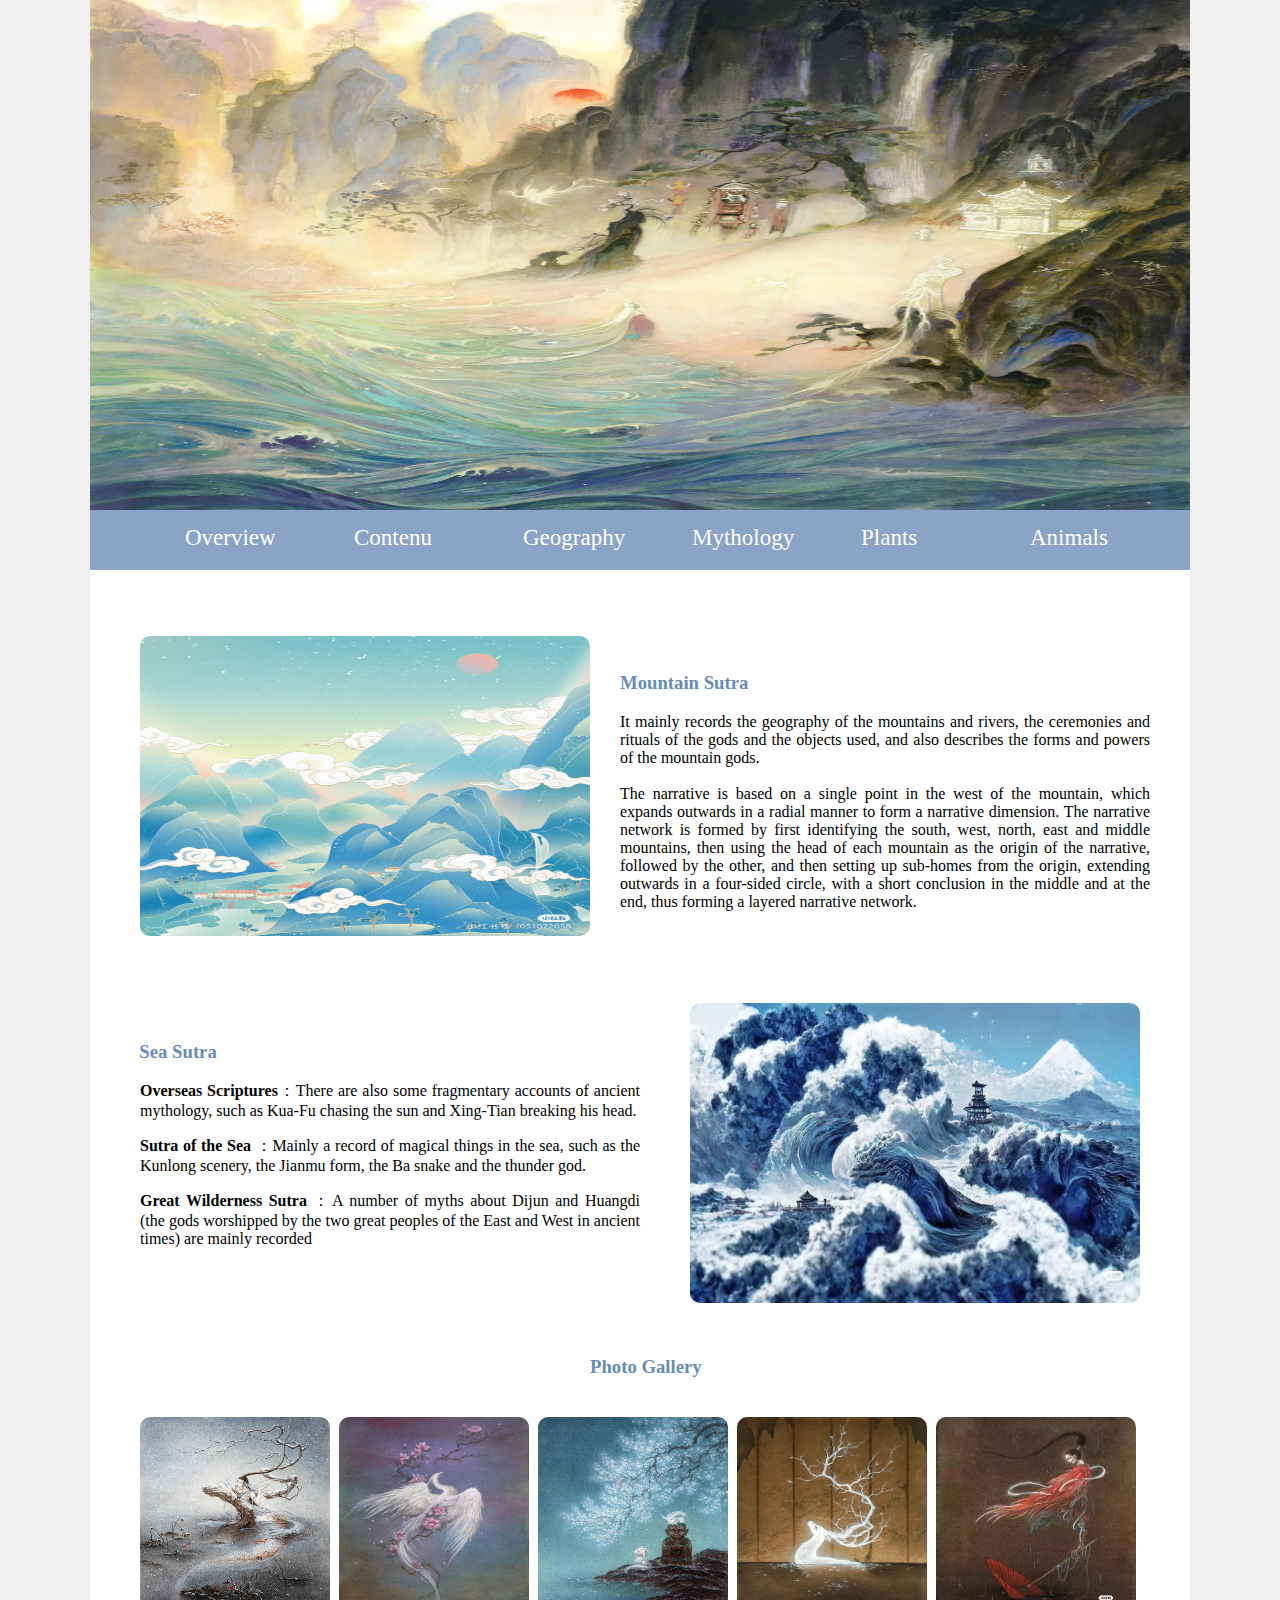
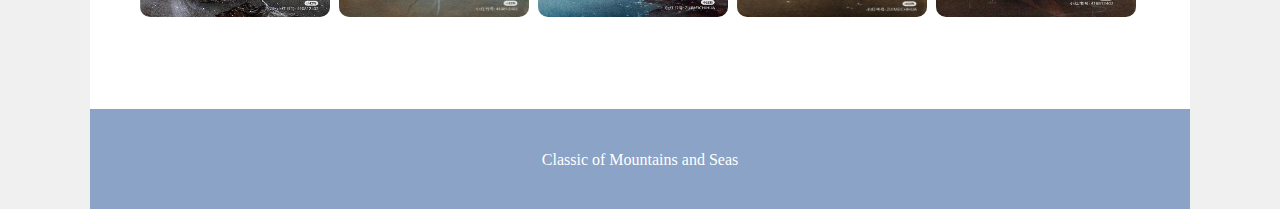
<file: P1.html>
<!DOCTYPE html>
<html>
	<head>
		<meta charset="utf-8" />
		<title>Contenu</title>
		<link rel="stylesheet" href="css/P1.css"/>
	</head>
	<body>
		<div id="bx">
			<img src="img/img3.jpg" width="1100px" height="550px" class="dr"/>
			<nav>
				<ul>
					<li><a href="index.html">Overview</a></li>
					<li><a href="P1.html">Contenu</a></li>
					<li><a href="P2.html">Geography</a></li>
					<li><a href="P3.html">Mythology</a></li>
					<li><a href="P4.html">Plants</a></li>
					<li><a href="P5.html">Animals</a></li>
				</ul>
			</nav>

			<div class="container">
			
				<br /><br /><div class="images">
		    		<img src="img/img2.jpg" class="img1" width="450px"/>
		    		<img src="img/img4.jpg" class="img1" width="450px"/>
		    		<img src="img/img8.jpg" class="img1" width="450px"/>
		    		<img src="img/img6.jpg" class="img1" width="450px"/>
		    	</div>
            </div>

			<br /><br /><br /><br /><h3>Mountain Sutra</h3>
			<p class="content-zi1">It mainly records the geography of the mountains and rivers, the ceremonies and rituals of the gods and the objects used, and also describes the forms and powers of the mountain gods.
			<br /><br />The narrative is based on a single point in the west of the mountain, which expands outwards in a radial manner to form a narrative dimension. The narrative network is formed by first identifying the south, west, north, east and middle mountains, then using the head of each mountain as the origin of the narrative, followed by the other, and then setting up sub-homes from the origin, extending outwards in a four-sided circle, with a short conclusion in the middle and at the end, thus forming a layered narrative network.
			</p>
			
			<br /><br /><img src="img/img7.jpg" width="450px" height="300px" class="img2"/>
			

			<br /><br /><br /><br /><h3 class="jz">&nbsp;&nbsp;Sea Sutra</h3>
			<p class="content-zi2"><b>Overseas Scriptures</b>：There are also some fragmentary accounts of ancient mythology, such as Kua-Fu chasing the sun and Xing-Tian breaking his head.</p>
			<p class="content-zi2"><b>Sutra of the Sea </b>：Mainly a record of magical things in the sea, such as the Kunlong scenery, the Jianmu form, the Ba snake and the thunder god.</p>
		    <p class="content-zi2"><b>Great Wilderness Sutra </b>：A number of myths about Dijun and Huangdi (the gods worshipped by the two great peoples of the East and West in ancient times) are mainly recorded</p>


		<br /><br /><br /><br /><h3 class="pg">Photo Gallery</h3>
		<img src="img/img24.jpg" width="190px" height="200px" class="img3"/>
		<img src="img/img26.jpg" width="190px" height="200px" class="img4"/>
		<img src="img/img21.jpg" width="190px" height="200px" class="img5"/>
		<img src="img/img15.jpg" width="190px" height="200px" class="img6"/>
		<img src="img/img29.jpg" width="200px" height="200px" class="img7"/>
		<br /><br />
		<div class="footer">
			
			<br /><br /><br /><br /><p class="footer-zi">Classic of Mountains and Seas</p>
			
		</div>
		</div>
	</body>
</html>
</file>
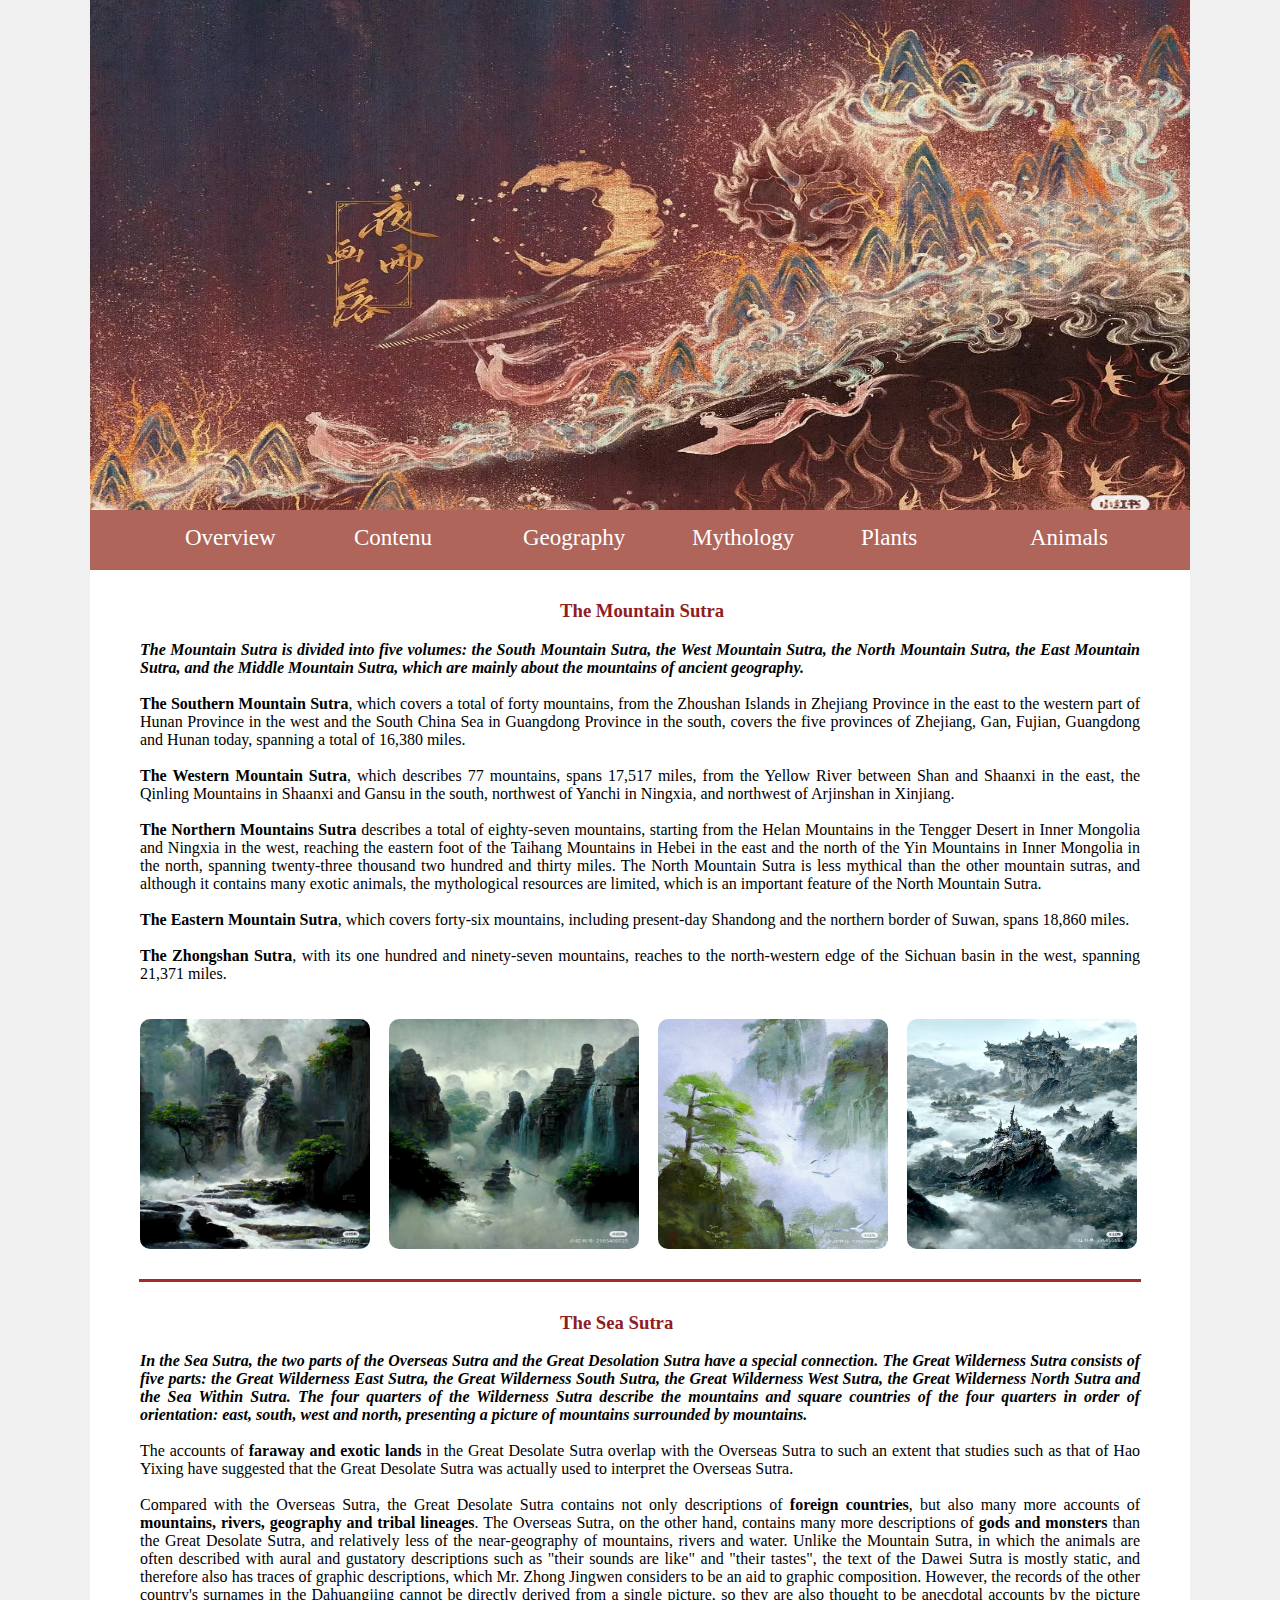
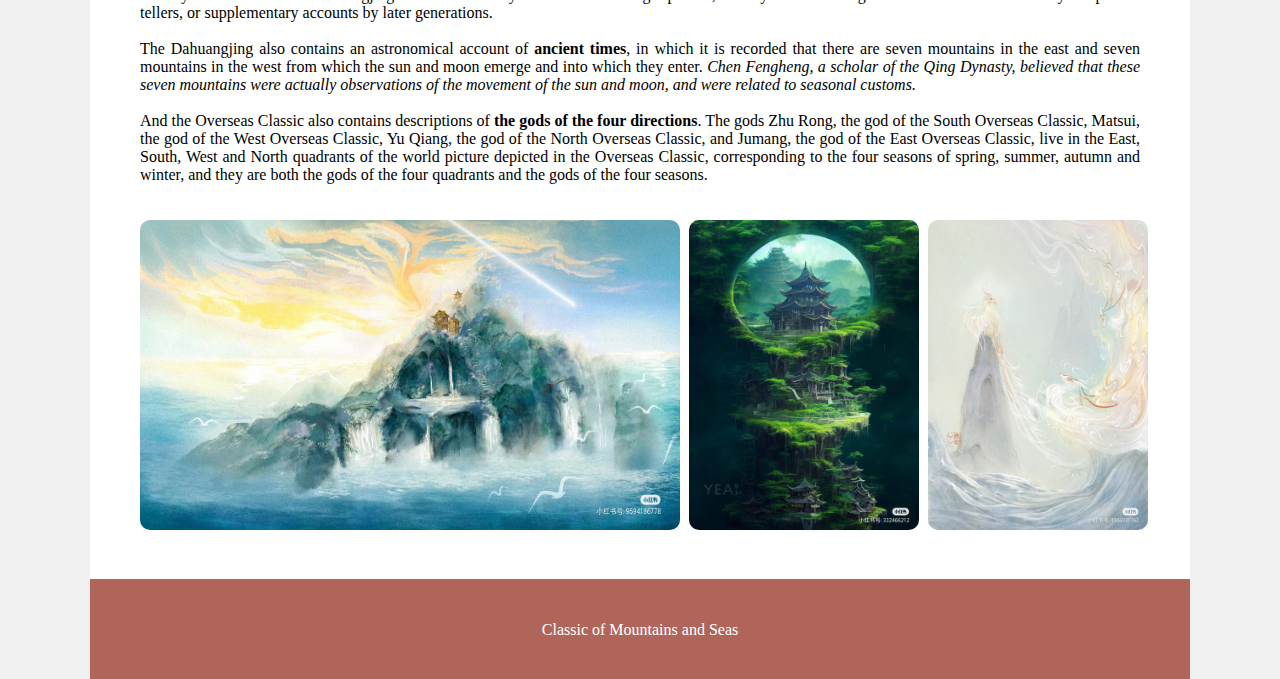
<file: P2.html>
<!DOCTYPE html>
<html>
	<head>
		<meta charset="utf-8" />
		<title>Geography</title>
		<link rel="stylesheet" href="css/P2.css"/>
	</head>
	<body>
		<div id="bx">
			<img src="img/img10.jpg" width="1100px" height="550px" class="dr"/>
			<nav>
				<ul>
					<li><a href="index.html">Overview</a></li>
					<li><a href="P1.html">Contenu</a></li>
					<li><a href="P2.html">Geography</a></li>
					<li><a href="P3.html">Mythology</a></li>
					<li><a href="P4.html">Plants</a></li>
					<li><a href="P5.html">Animals</a></li>
				</ul>
			</nav>
			
			<h3>The Mountain Sutra</h3>
			
			<p class="content-zi3">
			<b><i>The Mountain Sutra is divided into five volumes: the South Mountain Sutra, the West Mountain Sutra, the North Mountain Sutra, the East Mountain Sutra, and the Middle Mountain Sutra, which are mainly about the mountains of ancient geography.</i></b>
			<br /><br />
			<b>The Southern Mountain Sutra</b>, which covers a total of forty mountains, from the Zhoushan Islands in Zhejiang Province in the east to the western part of Hunan Province in the west and the South China Sea in Guangdong Province in the south, covers the five provinces of Zhejiang, Gan, Fujian, Guangdong and Hunan today, spanning a total of 16,380 miles.
			<br /><br />
			<b>The Western Mountain Sutra</b>, which describes 77 mountains, spans 17,517 miles, from the Yellow River between Shan and Shaanxi in the east, the Qinling Mountains in Shaanxi and Gansu in the south, northwest of Yanchi in Ningxia, and northwest of Arjinshan in Xinjiang.
			<br /><br />
			<b>The Northern Mountains Sutra</b> describes a total of eighty-seven mountains, starting from the Helan Mountains in the Tengger Desert in Inner Mongolia and Ningxia in the west, reaching the eastern foot of the Taihang Mountains in Hebei in the east and the north of the Yin Mountains in Inner Mongolia in the north, spanning twenty-three thousand two hundred and thirty miles. The North Mountain Sutra is less mythical than the other mountain sutras, and although it contains many exotic animals, the mythological resources are limited, which is an important feature of the North Mountain Sutra.
			<br /><br />
			<b>The Eastern Mountain Sutra</b>, which covers forty-six mountains, including present-day Shandong and the northern border of Suwan, spans 18,860 miles.
			<br /><br />
			<b>The Zhongshan Sutra</b>, with its one hundred and ninety-seven mountains, reaches to the north-western edge of the Sichuan basin in the west, spanning 21,371 miles.
    		</p>


		    <img src="img/img60.jpg" width="230px" height="230px" class="img60"/>
			<img src="img/img61.jpg" width="250px" height="230px" class="img61"/>
			<img src="img/img62.jpg" width="230px" height="230px" class="img62"/>
			<img src="img/img63.jpg" width="230px" height="230px" class="img63"/>
		 	<br /><br />

		 	<hr color="brown" width="1000px" size="3px"/>			
           
            <h3>The Sea Sutra</h3>
			

			<p class="content-zi4"><b><i>In the Sea Sutra, the two parts of the Overseas Sutra and the Great Desolation Sutra have a special connection. The Great Wilderness Sutra consists of five parts: the Great Wilderness East Sutra, the Great Wilderness South Sutra, the Great Wilderness West Sutra, the Great Wilderness North Sutra and the Sea Within Sutra. The four quarters of the Wilderness Sutra describe the mountains and square countries of the four quarters in order of orientation: east, south, west and north, presenting a picture of mountains surrounded by mountains.</i></b>
			<br /><br />
			The accounts of <b>faraway and exotic lands </b>in the Great Desolate Sutra overlap with the Overseas Sutra to such an extent that studies such as that of Hao Yixing have suggested that the Great Desolate Sutra was actually used to interpret the Overseas Sutra.
			<br /><br />
			Compared with the Overseas Sutra, the Great Desolate Sutra contains not only descriptions of<b> foreign countries</b>, but also many more accounts of <b>mountains, rivers, geography and tribal lineages</b>. The Overseas Sutra, on the other hand, contains many more descriptions of <b>gods and monsters</b> than the Great Desolate Sutra, and relatively less of the near-geography of mountains, rivers and water. Unlike the Mountain Sutra, in which the animals are often described with aural and gustatory descriptions such as "their sounds are like" and "their tastes", the text of the Dawei Sutra is mostly static, and therefore also has traces of graphic descriptions, which Mr. Zhong Jingwen considers to be an aid to graphic composition. However, the records of the other country's surnames in the Dahuangjing cannot be directly derived from a single picture, so they are also thought to be anecdotal accounts by the picture tellers, or supplementary accounts by later generations.
			<br /><br />
			The Dahuangjing also contains an astronomical account of <b>ancient times</b>, in which it is recorded that there are seven mountains in the east and seven mountains in the west from which the sun and moon emerge and into which they enter. <i>Chen Fengheng, a scholar of the Qing Dynasty, believed that these seven mountains were actually observations of the movement of the sun and moon, and were related to seasonal customs.</i>
			<br /><br />
			And the Overseas Classic also contains descriptions of <b>the gods of the four directions</b>. The gods Zhu Rong, the god of the South Overseas Classic, Matsui, the god of the West Overseas Classic, Yu Qiang, the god of the North Overseas Classic, and Jumang, the god of the East Overseas Classic, live in the East, South, West and North quadrants of the world picture depicted in the Overseas Classic, corresponding to the four seasons of spring, summer, autumn and winter, and they are both the gods of the four quadrants and the gods of the four seasons.
</p>
		    
			<img src="img/img64.jpg" width="540px" height="310px" class="img64"/>
		    <img src="img/img65.jpg" width="230px" height="310px" class="img65"/>
			<img src="img/img66.jpg" width="220px" height="310px" class="img66"/>
		<div class="footer">
			
			<br /><br /><br /><br /><p class="footer-zi">Classic of Mountains and Seas</p>
			
		</div>
		</div>
	</body>
</html>
</file>
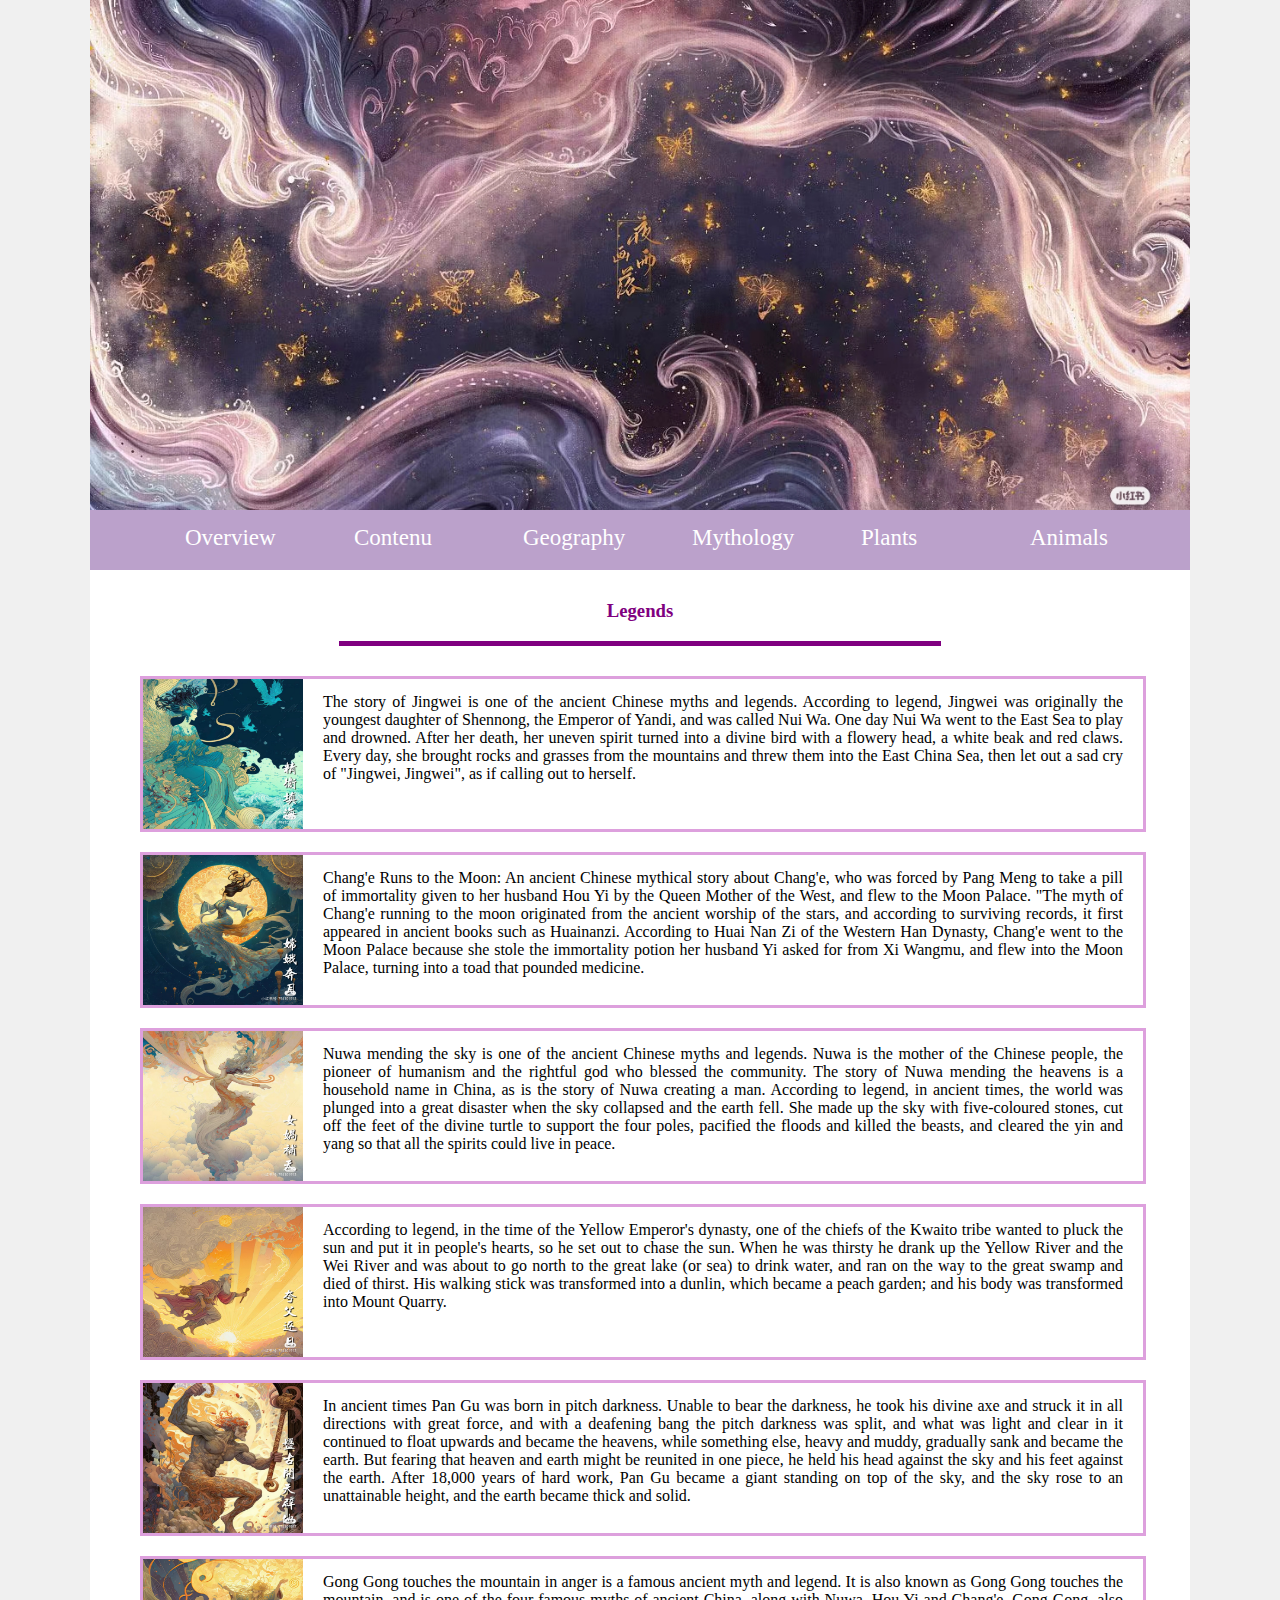
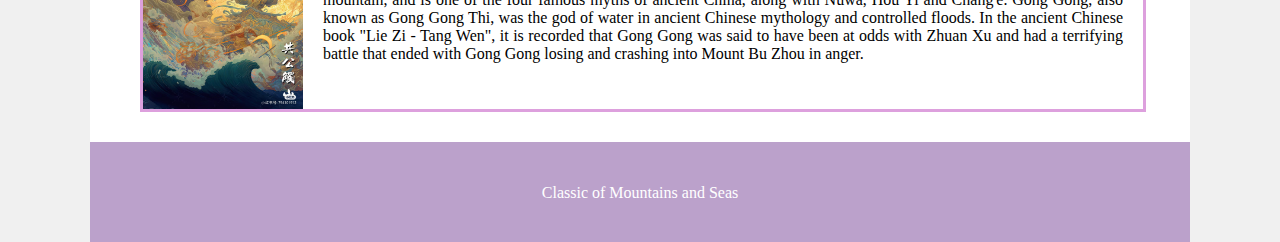
<file: P3.html>
<!DOCTYPE html>
<html>
	<head>
		<meta charset="utf-8" />
		<title>Mythology</title>
		<link rel="stylesheet" href="css/P3.css"/>
	</head>
	<body>
		<div id="bx">
			<img src="img/img13.jpg" width="1100px" height="550px"/>
			<nav>
				<ul>
					<li><a href="index.html">Overview</a></li>
					<li><a href="P1.html">Contenu</a></li>
					<li><a href="P2.html">Geography</a></li>
					<li><a href="P3.html">Mythology</a></li>
					<li><a href="P4.html">Plants</a></li>
					<li><a href="P5.html">Animals</a></li>
				</ul>
			</nav>
			
		    <h3>Legends</h3>
			<hr color="purple" size="5px" width="600px"/>
			<div class="jw">
				<img src="img/img74.jpg" width="160px" height="150px"/>
				
				<p class="img-zi1">The story of Jingwei is one of the ancient Chinese myths and legends. According to legend, Jingwei was originally the youngest daughter of Shennong, the Emperor of Yandi, and was called Nui Wa. One day Nui Wa went to the East Sea to play and drowned. After her death, her uneven spirit turned into a divine bird with a flowery head, a white beak and red claws. Every day, she brought rocks and grasses from the mountains and threw them into the East China Sea, then let out a sad cry of "Jingwei, Jingwei", as if calling out to herself.</p>
			</div>
			<div class="ce">
				<img src="img/img75.jpg" width="160px" height="150px"/>
				
				<p class="img-zi1">Chang'e Runs to the Moon: An ancient Chinese mythical story about Chang'e, who was forced by Pang Meng to take a pill of immortality given to her husband Hou Yi by the Queen Mother of the West, and flew to the Moon Palace. "The myth of Chang'e running to the moon originated from the ancient worship of the stars, and according to surviving records, it first appeared in ancient books such as Huainanzi. According to Huai Nan Zi of the Western Han Dynasty, Chang'e went to the Moon Palace because she stole the immortality potion her husband Yi asked for from Xi Wangmu, and flew into the Moon Palace, turning into a toad that pounded medicine.  </p>
			</div>
			<div class="ce">
				<img src="img/img76.jpg" width="160px" height="150px"/>
				
				<p class="img-zi1">Nuwa mending the sky is one of the ancient Chinese myths and legends. Nuwa is the mother of the Chinese people, the pioneer of humanism and the rightful god who blessed the community. The story of Nuwa mending the heavens is a household name in China, as is the story of Nuwa creating a man. According to legend, in ancient times, the world was plunged into a great disaster when the sky collapsed and the earth fell. She made up the sky with five-coloured stones, cut off the feet of the divine turtle to support the four poles, pacified the floods and killed the beasts, and cleared the yin and yang so that all the spirits could live in peace.</p>
			</div>
			<div class="ce">
				<img src="img/img77.jpg" width="160px" height="150px"/>
			
				<p class="img-zi1">According to legend, in the time of the Yellow Emperor's dynasty, one of the chiefs of the Kwaito tribe wanted to pluck the sun and put it in people's hearts, so he set out to chase the sun. When he was thirsty he drank up the Yellow River and the Wei River and was about to go north to the great lake (or sea) to drink water, and ran on the way to the great swamp and died of thirst. His walking stick was transformed into a dunlin, which became a peach garden; and his body was transformed into Mount Quarry.</p>
			</div>
			<div class="ce">
				<img src="img/img78.jpg" width="160px" height="150px"/>
				
				<p class="img-zi1">In ancient times Pan Gu was born in pitch darkness. Unable to bear the darkness, he took his divine axe and struck it in all directions with great force, and with a deafening bang the pitch darkness was split, and what was light and clear in it continued to float upwards and became the heavens, while something else, heavy and muddy, gradually sank and became the earth. But fearing that heaven and earth might be reunited in one piece, he held his head against the sky and his feet against the earth. After 18,000 years of hard work, Pan Gu became a giant standing on top of the sky, and the sky rose to an unattainable height, and the earth became thick and solid.</p>
			</div> 
			<div class="ce">
				<img src="img/img79.jpg" width="160px" height="150px"/>
				
				<p class="img-zi1">Gong Gong touches the mountain in anger is a famous ancient myth and legend. It is also known as Gong Gong touches the mountain, and is one of the four famous myths of ancient China, along with Nuwa, Hou Yi and Chang'e. Gong Gong, also known as Gong Gong Thi, was the god of water in ancient Chinese mythology and controlled floods. In the ancient Chinese book "Lie Zi - Tang Wen", it is recorded that Gong Gong was said to have been at odds with Zhuan Xu and had a terrifying battle that ended with Gong Gong losing and crashing into Mount Bu Zhou in anger.</p>
			</div> 
			<div class="footer">
				<br /><br /><br /><br /><p class="footer-zi">Classic of Mountains and Seas</p>
			</div>
			</div>
		</div>
	</body>
</html>
</file>
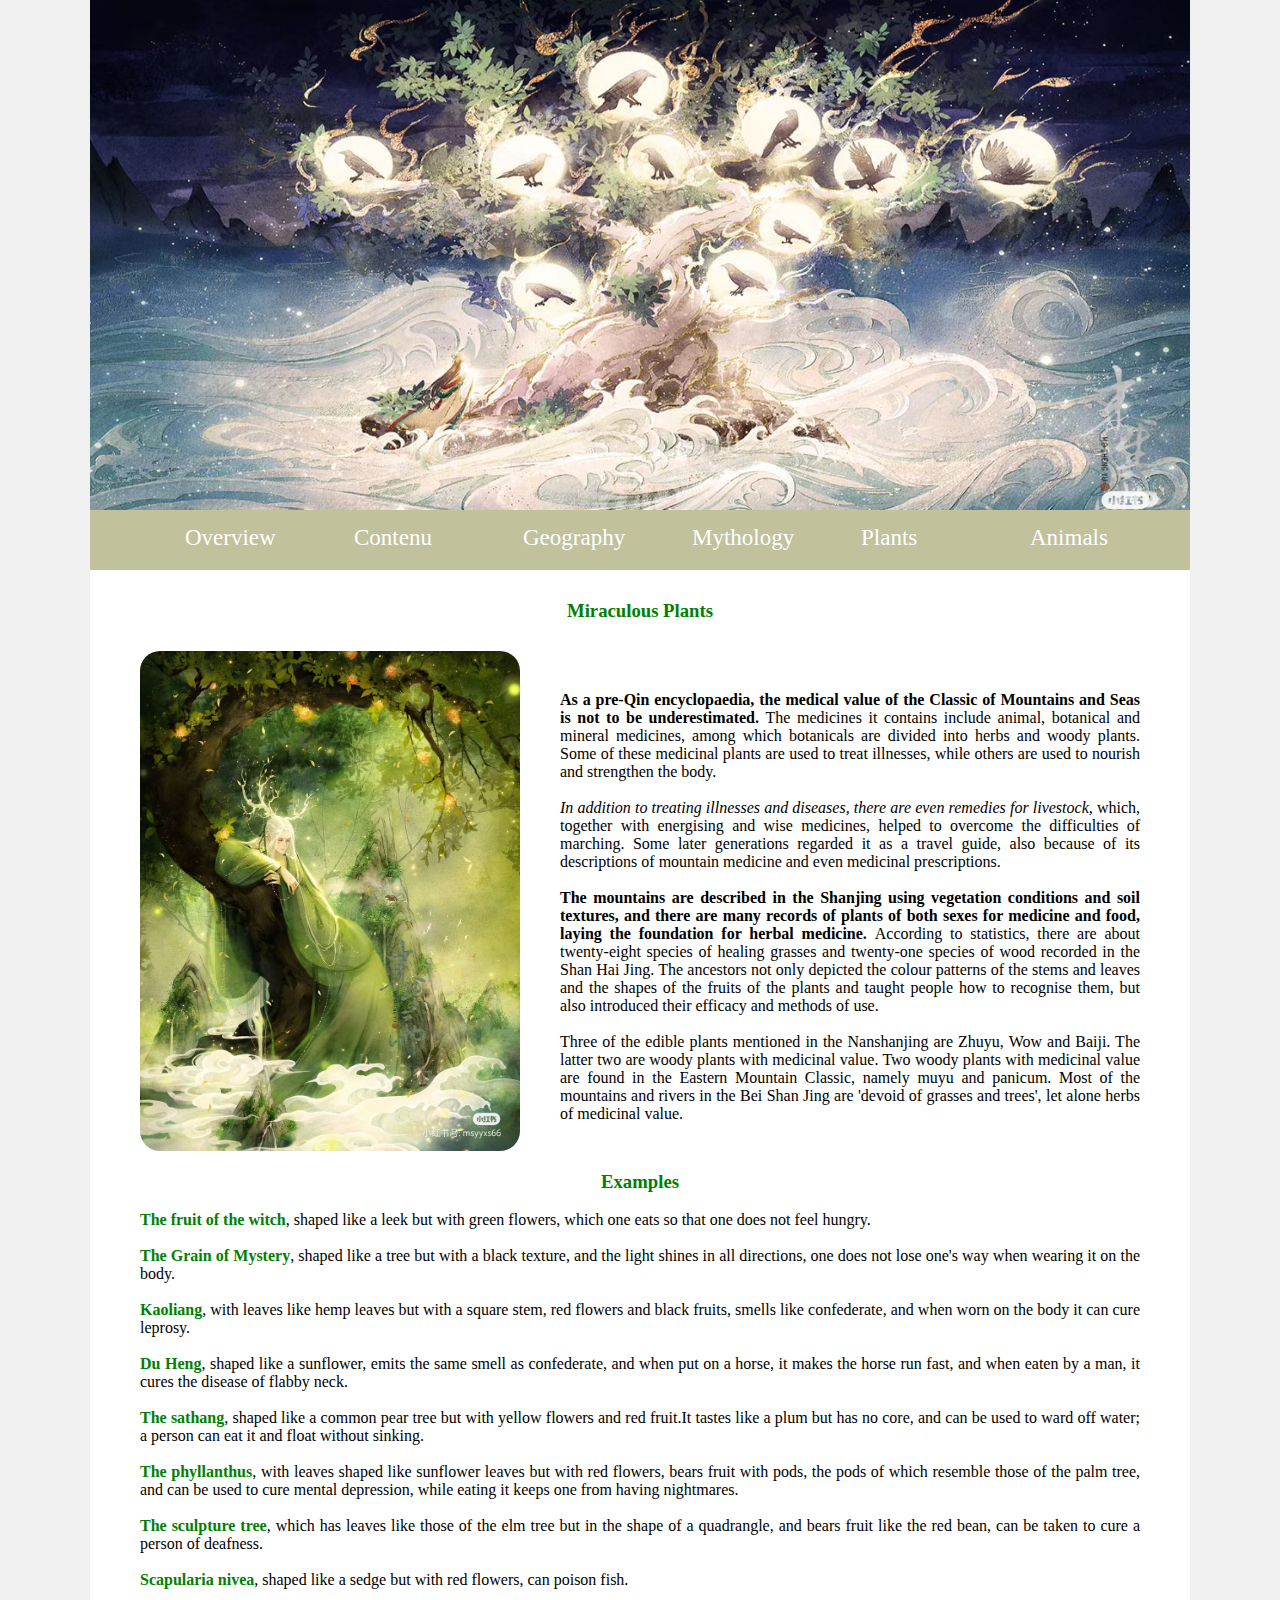
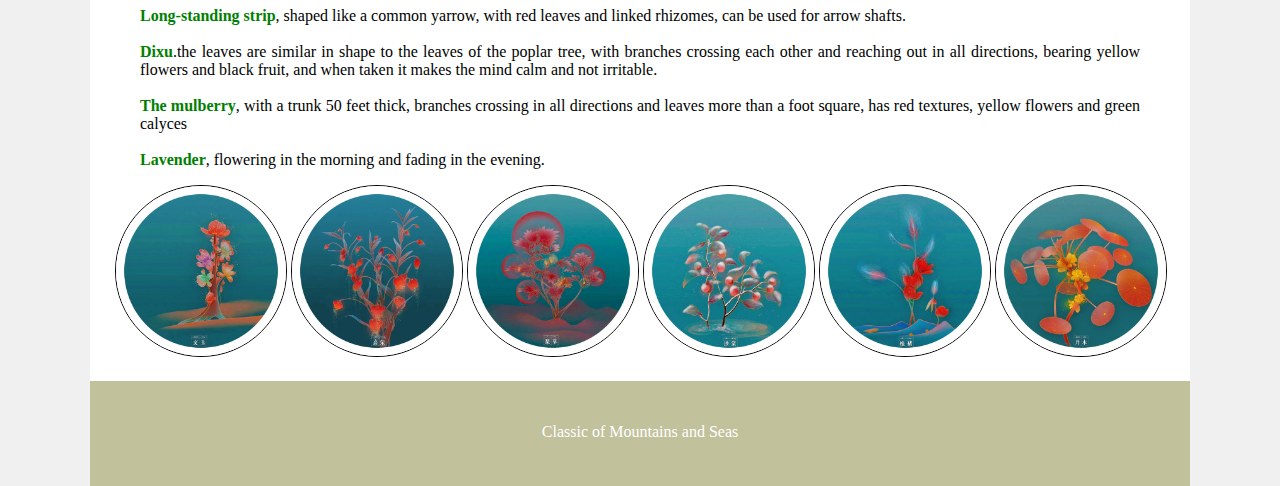
<file: P4.html>
<!DOCTYPE html>
<html>
	<head>
		<meta charset="utf-8" />
		<title>Plants</title>
		<link rel="stylesheet" href="css/P4.css"/>
	</head>
	<body>
		<div id="bx">
			<img src="img/img59.jpg" width="1100px" height="550px" class="dr"/>
			<nav>
				<ul>
					<li><a href="index.html">Overview</a></li>
					<li><a href="P1.html">Contenu</a></li>
					<li><a href="P2.html">Geography</a></li>
					<li><a href="P3.html">Mythology</a></li>
					<li><a href="P4.html">Plants</a></li>
					<li><a href="P5.html">Animals</a></li>
				</ul>
			</nav>
			
		    <h3>Miraculous Plants</h3>

		    <img src="img/img80.jpg" width="380px" height="500px" class="img80"/>
			
			<p class="zi1">
			<br /><br />
			<b>As a pre-Qin encyclopaedia, the medical value of the Classic of Mountains and Seas is not to be underestimated. </b>The medicines it contains include animal, botanical and mineral medicines, among which botanicals are divided into herbs and woody plants. Some of these medicinal plants are used to treat illnesses, while others are used to nourish and strengthen the body.
			<br /><br />
			<i>In addition to treating illnesses and diseases, there are even remedies for livestock,</i> which, together with energising and wise medicines, helped to overcome the difficulties of marching. Some later generations regarded it as a travel guide, also because of its descriptions of mountain medicine and even medicinal prescriptions.
			<br /><br />
			<b>The mountains are described in the Shanjing using vegetation conditions and soil textures, and there are many records of plants of both sexes for medicine and food, laying the foundation for herbal medicine. </b>According to statistics, there are about twenty-eight species of healing grasses and twenty-one species of wood recorded in the Shan Hai Jing. The ancestors not only depicted the colour patterns of the stems and leaves and the shapes of the fruits of the plants and taught people how to recognise them, but also introduced their efficacy and methods of use.
            <br /><br />
			Three of the edible plants mentioned in the Nanshanjing are Zhuyu, Wow and Baiji. The latter two are woody plants with medicinal value. Two woody plants with medicinal value are found in the Eastern Mountain Classic, namely muyu and panicum. Most of the mountains and rivers in the Bei Shan Jing are 'devoid of grasses and trees', let alone herbs of medicinal value.<br /><br /></p>
		    
			<h3 class="bdy">Examples</h3>
			<p class="zi2">
			<font color="green"><b>The fruit of the witch</b></font>, shaped like a leek but with green flowers, which one eats so that one does not feel hungry.<br /><br />
			<font color="green"> <b>The Grain of Mystery</b></font>, shaped like a tree but with a black texture, and the light shines in all directions, one does not lose one's way when wearing it on the body.<br /><br />
			<font color="green"> <b>Kaoliang</b></font>, with leaves like hemp leaves but with a square stem, red flowers and black fruits, smells like confederate, and when worn on the body it can cure leprosy.<br /><br />
			<font color="green"> <b>Du Heng</b></font>, shaped like a sunflower, emits the same smell as confederate, and when put on a horse, it makes the horse run fast, and when eaten by a man, it cures the disease of flabby neck.<br /><br />
			<font color="green"> <b>The sathang</b></font>, shaped like a common pear tree but with yellow flowers and red fruit.It tastes like a plum but has no core, and can be used to ward off water; a person can eat it and float without sinking.<br /><br />
			<font color="green"><b> The phyllanthus</b></font>, with leaves shaped like sunflower leaves but with red flowers, bears fruit with pods, the pods of which resemble those of the palm tree, and can be used to cure mental depression, while eating it keeps one from having nightmares.<br /><br />
			<font color="green"><b> The sculpture tree</b></font>, which has leaves like those of the elm tree but in the shape of a quadrangle, and bears fruit like the red bean, can be taken to cure a person of deafness.<br /><br />
			<font color="green"> <b>Scapularia nivea</b></font>, shaped like a sedge but with red flowers, can poison fish.<br /><br />
			<font color="green"> <b>Long-standing strip</b></font>, shaped like a common yarrow, with red leaves and linked rhizomes, can be used for arrow shafts.</il><br /><br />
			<font color="green"><b> Dixu</b></font>.the leaves are similar in shape to the leaves of the poplar tree, with branches crossing each other and reaching out in all directions, bearing yellow flowers and black fruit, and when taken it makes the mind calm and not irritable.<br /><br />
			<font color="green"> <b>The mulberry</b></font>, with a trunk 50 feet thick, branches crossing in all directions and leaves more than a foot square, has red textures, yellow flowers and green calyces<br /><br />
			<font color="green"><b> Lavender</b></font>, flowering in the morning and fading in the evening.		
			</p>
			

		<img src="img/img81.jpg" width="170px" height="170px" class="img81"/>
		<img src="img/img82.jpg" width="170px" height="170px" class="img82" />
		<img src="img/img83.jpg" width="170px" height="170px" class="img83" />
		<img src="img/img84.jpg" width="170px" height="170px" class="img84" />
		<img src="img/img85.jpg" width="170px" height="170px" class="img85" />
		<img src="img/img86.jpg" width="170px" height="170px" class="img86" />
		
		
		<div class="footer">
			
			<br /><br /><br /><br /><p class="footer-zi">Classic of Mountains and Seas</p>
			
		</div>
		</div>
	</body>
</html>
</file>
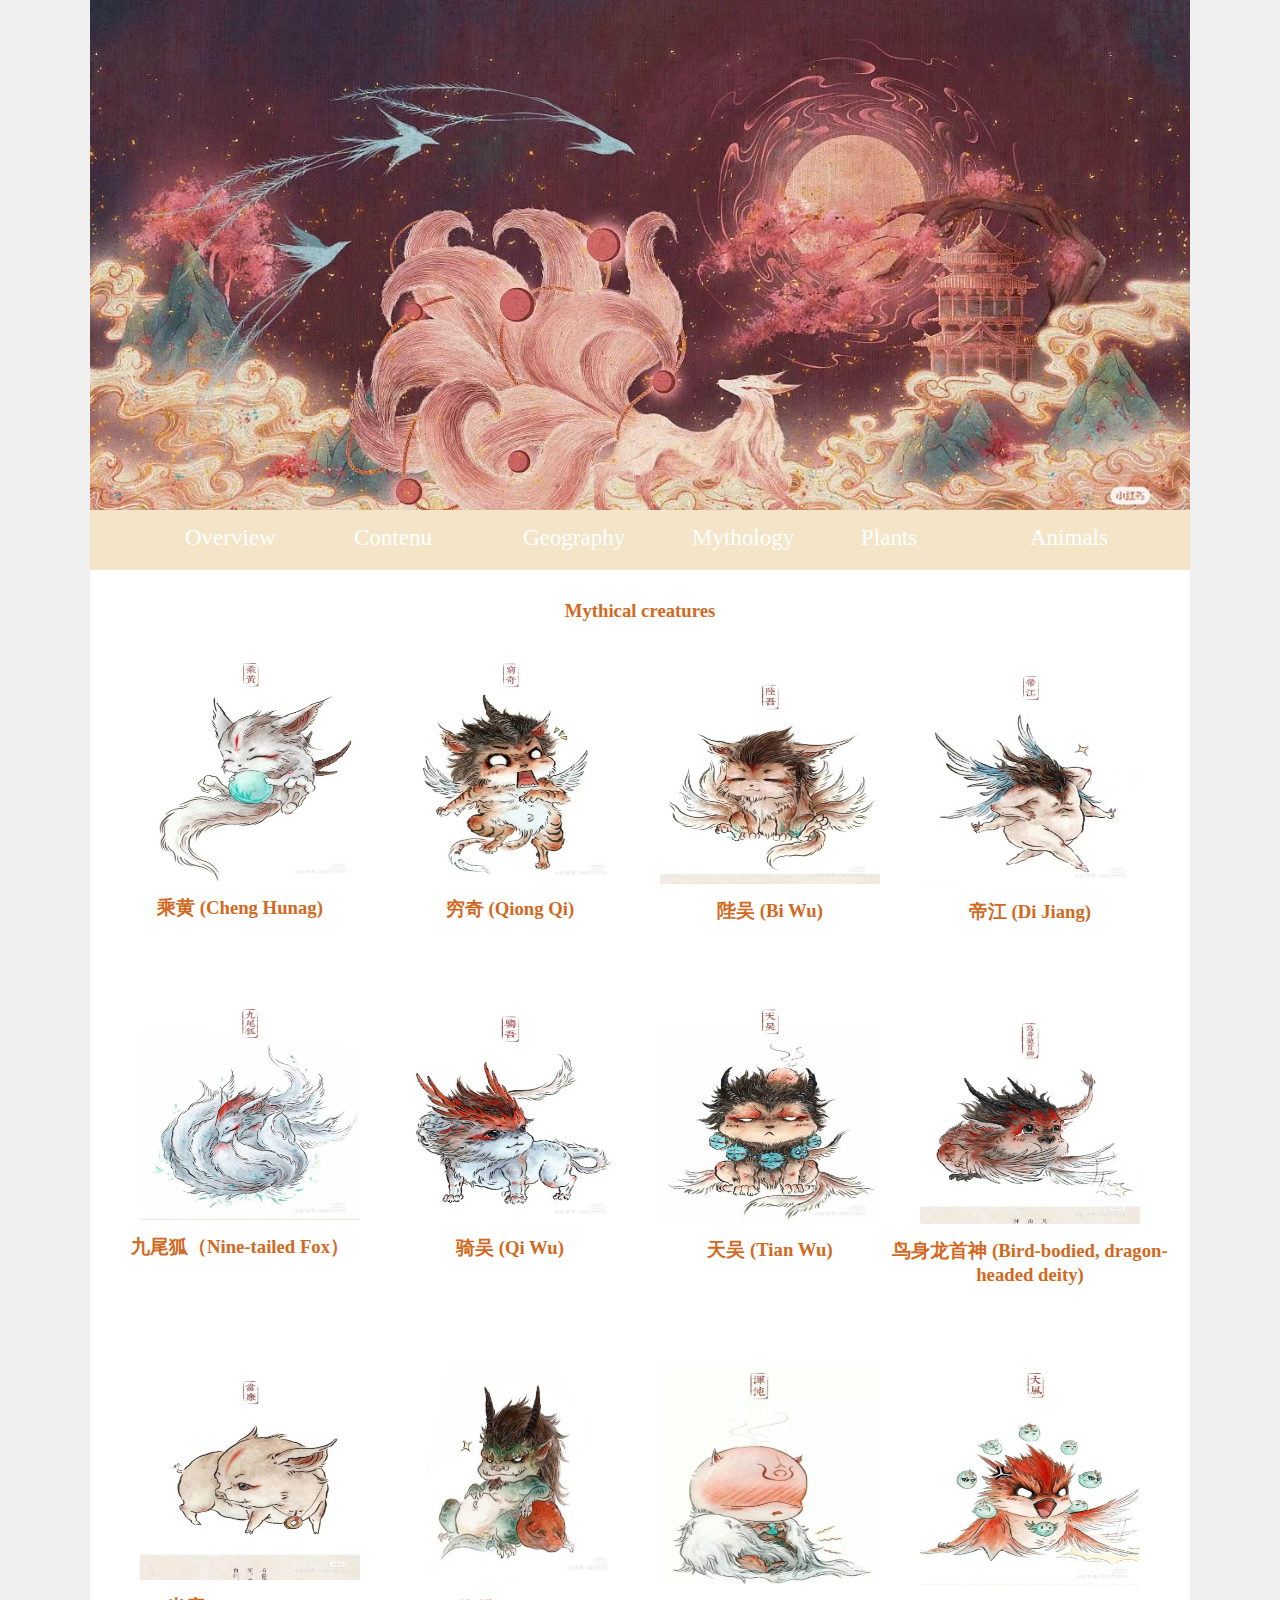
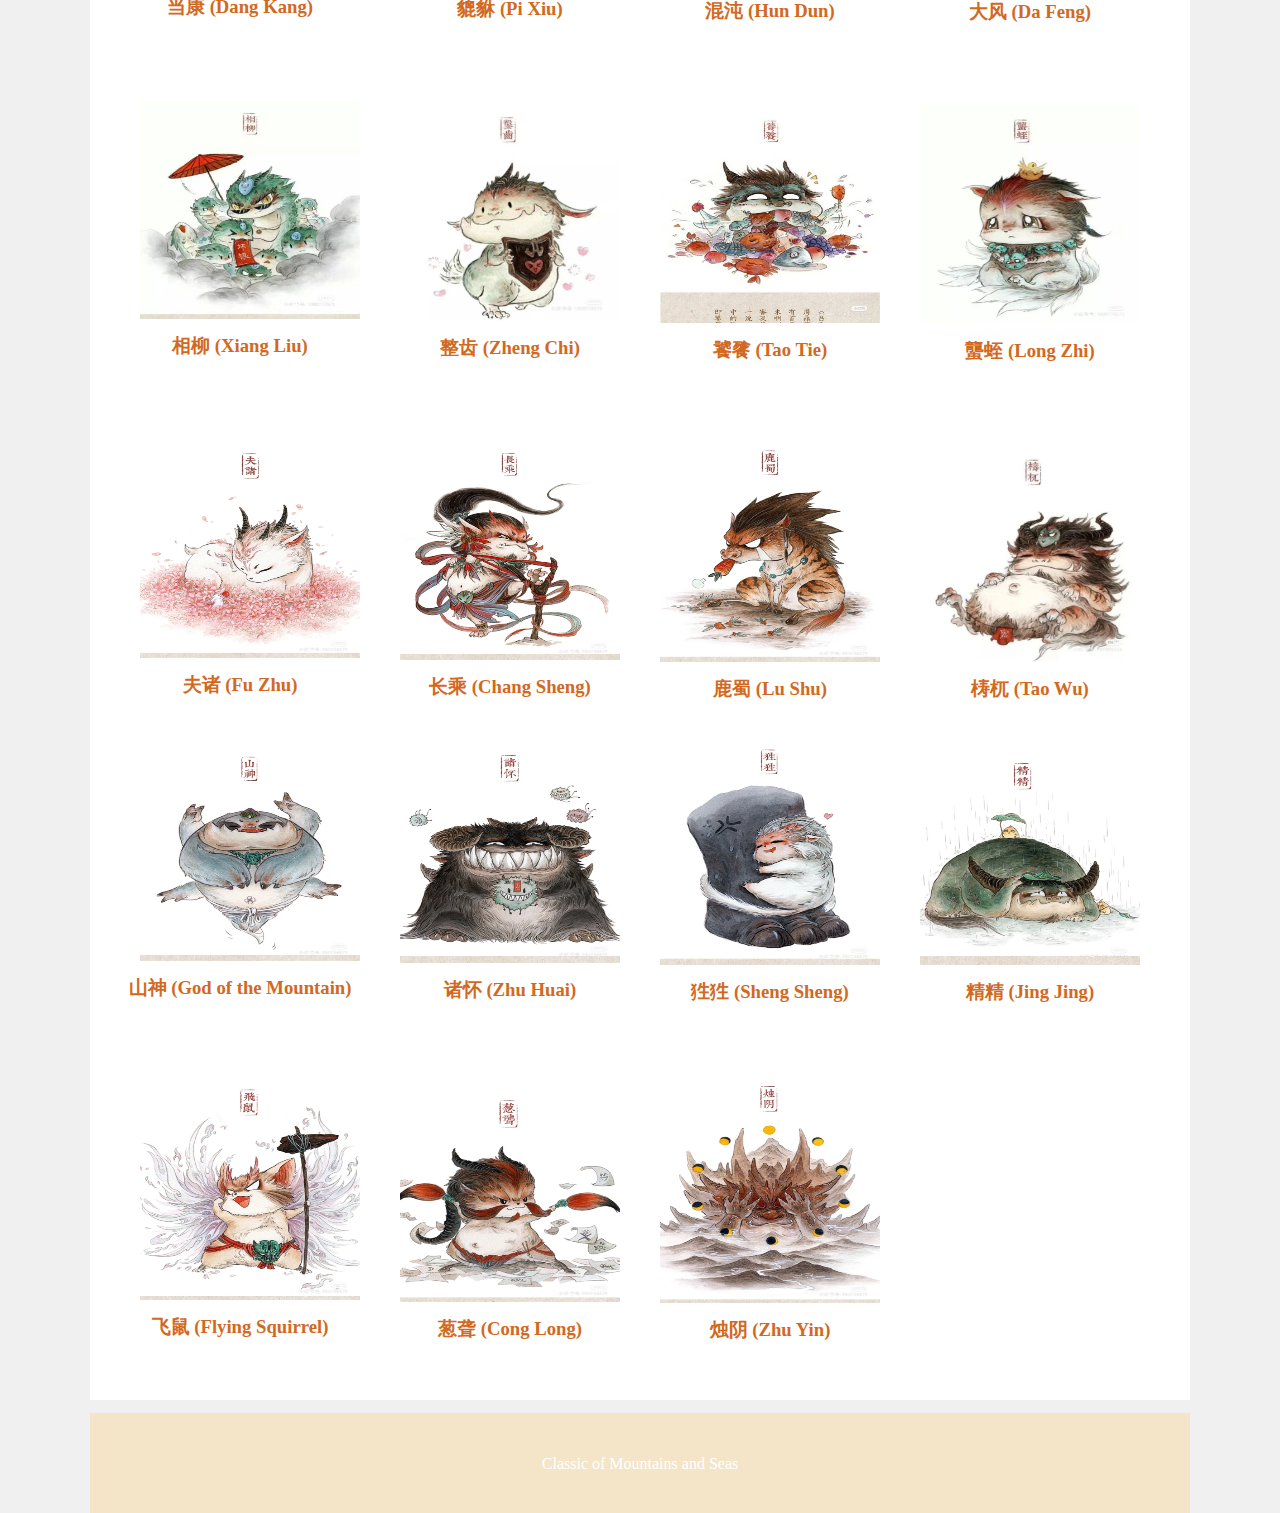
<file: P5.html>
<!DOCTYPE html>
<html>
	<head>
		<meta charset="utf-8" />
		<title>Animals</title>
		<link rel="stylesheet" href="css/P5.css"/>
	</head>
	<body>
		<div id="bx">
			<img src="img/img11.jpg" width="1100px" height="550px" class="dr"/>
			<nav>
				<ul>
					<li><a href="index.html">Overview</a></li>
					<li><a href="P1.html">Contenu</a></li>
					<li><a href="P2.html">Geography</a></li>
					<li><a href="P3.html">Mythology</a></li>
					<li><a href="P4.html">Plants</a></li>
					<li><a href="P5.html">Animals</a></li>
				</ul>
			</nav>
			
		    <h3>Mythical creatures</h3>
			<img src="img/img38.jpg" width="220px" height="220px" class="yz"/>
		    <h3 class="yz1">乘黄 (Cheng Hunag)</h3>
			<div class="td"><img src="img/img39.jpg" width="220px" height="220px"/></div>
			<h3 class="td1">穷奇 (Qiong Qi)</h3>
			<div class="jww"><img src="img/img40.jpg" width="220px" height="220px"/></div>
			<h3 class="jww1">陛吴 (Bi Wu)</h3>
			<div class="ffz"><img src="img/img41.jpg" width="220px" height="220px"/></div>
			<h3 class="ffz1">帝江 (Di Jiang)</h3>
			<br /><br />
			
			<img src="img/img42.jpg" width="220px" height="220px" class="yz"/>
			<h3 class="yz1">九尾狐（Nine-tailed Fox）</h3>
			<div class="td"><img src="img/img43.jpg" width="220px" height="220px"/></div>
			<h3 class="td1">骑吴 (Qi Wu)</h3>
			<div class="jww"><img src="img/img44.jpg" width="220px" height="220px"/></div>
			<h3 class="jww1">天吴 (Tian Wu)</h3>
			<div class="ffz"><img src="img/img45.jpg" width="220px" height="220px"/></div>
			<h3 class="ffz1">鸟身龙首神 (Bird-bodied, dragon-headed deity)</h3>
			<br /><br />
			
			<img src="img/img46.jpg" width="220px" height="220px" class="yz"/>
			<h3 class="yz1">当康 (Dang Kang)</h3>
			<div class="td"><img src="img/img47.jpg" width="220px" height="220px"/></div>
			<h3 class="td1">貔貅 (Pi Xiu)</h3>
			<div class="jww"><img src="img/img48.jpg" width="220px" height="220px"/></div>
			<h3 class="jww1">混沌 (Hun Dun)</h3>
			<div class="ffz"><img src="img/img49.jpg" width="220px" height="220px"/></div>
			<h3 class="ffz1">大风 (Da Feng)</h3>
			<br /><br />
			
			<img src="img/img50.jpg" width="220px" height="220px" class="yz"/>
			<h3 class="yz1">相柳 (Xiang Liu)</h3>
			<div class="td"><img src="img/img51.jpg" width="220px" height="220px"/></div>
			<h3 class="td1">整齿 (Zheng Chi)</h3>
			<div class="jww"><img src="img/img52.jpg" width="220px" height="220px"/></div>
			<h3 class="jww1">饕餮 (Tao Tie)</h3>
			<div class="ffz"><img src="img/img53.jpg" width="220px" height="220px"/></div>
			<h3 class="ffz1">蠪蛭 (Long Zhi)</h3>
			<br /><br />
			
			<img src="img/img54.jpg" width="220px" height="220px" class="yz"/>
			<h3 class="yz1">夫诸 (Fu Zhu)</h3>
			<div class="td"><img src="img/img55.jpg" width="220px" height="220px"/></div>
			<h3 class="td1">长乘 (Chang Sheng)</h3>
			<div class="jww"><img src="img/img56.jpg" width="220px" height="220px"/></div>
			<h3 class="jww1">鹿蜀 (Lu Shu)</h3>
			<div class="ffz"><img src="img/img58.jpg" width="220px" height="220px"/></div>
			<h3 class="ffz1">梼杌 (Tao Wu)</h3>


			<img src="img/img67.jpg" width="220px" height="220px" class="yz"/>
			<h3 class="yz1">山神 (God of the Mountain)</h3>
			<div class="td"><img src="img/img68.jpg" width="220px" height="220px"/></div>
			<h3 class="td1">诸怀 (Zhu Huai)</h3>
			<div class="jww"><img src="img/img69.jpg" width="220px" height="220px"/></div>
			<h3 class="jww1">狌狌 (Sheng Sheng)</h3>
			<div class="ffz"><img src="img/img70.jpg" width="220px" height="220px"/></div>
			<h3 class="ffz1">精精 (Jing Jing)</h3>
			<br /><br />

			<img src="img/img71.jpg" width="220px" height="220px" class="yz"/>
			<h3 class="yz1">飞鼠 (Flying Squirrel)</h3>
			<div class="td"><img src="img/img72.jpg" width="220px" height="220px"/></div>
			<h3 class="td1">葱聋 (Cong Long)</h3>
			<div class="jww"><img src="img/img73.jpg" width="220px" height="220px"/></div>
			<h3 class="jww1">烛阴 (Zhu Yin)</h3>
			


			<div class="footer">
				<br /><br /><br /><br /><p class="footer-zi">Classic of Mountains and Seas</p></div>
			</div>
		</div>
	</body>
</html>
</file>
<file: css/P1.css>
#bx{
				width: 1100px;
				height: 1750px;
				margin: auto;
				background-color: white;
			}
			body{
				margin: 0;
				padding: 0;
				background-color:rgb(240,240,240);
			}

			nav{
				width: 1100px;
				height: 60px;
				background-color: rgb(139,163,199);
				margin-top: -60px;
				position: relative;
			}
			nav li{
				display: inline-block;
				margin-left: 40px;
				margin-top: 5px;
				height: 40px;
				width: 110px;
				padding-top: 10px;
				padding-left: 15px;
			}
			a{
				font-family: cako;
				font-size: 23px;
				color: white;
				text-decoration: none;
			}
			nav li:hover{
				background-color: grey;
				border-radius: 10px 10px 10px 10px;
			}
			
			.container{
				width: 450px;
				height: 400px;	
				overflow: hidden;
				margin-left: 50px;
				margin-top: 30px;
				position:relative;
			}
			.images{
				width: 1800px;
				height: 300px;
				animation: move 12s infinite;			
				
			}
			
			.img1{
				width: 450px;
				height: 300px;
				float: left;
				border-radius: 10px 10px 10px 10px;
			}
			@keyframes move{
				0%,22%{
					margin-left: 0px;
				}
				30%,52%{
					margin-left: -450px;
				}
				60%,82%{
					margin-left: -900px;
				}
				90%,100%{
					margin-left: -1350px;
				}
			}
			
            h3{
				margin-left: 530px;
				margin-top: -400px;
				color: rgb(105,139,184);
				font-family: ogg-roman;
			}

			
			.content-zi1{
				width: 530px;
				margin-left: 530px;
				font-family: ogg-roman;
				text-align: justify;
			}
			.img2{
				margin-left: 600px;
				margin-top: 40px;
				border-radius: 10px 10px 10px 10px;
			}
			.jz{
				margin-left: 40px;
				margin-top: -320px;
			}
			.content-zi2{
				width: 500px;
				margin-left: 50px;
				font-family: ogg-roman;
				text-align: justify;
			}
			
			.pg{
				margin-left: 500px;
				margin-top: 20px;
			}
			.img3{
				margin-left: 50px;
				margin-top: 20px;
				border-radius: 10px 10px 10px 10px;
			}
			.img4,.img5,.img6,.img7{
				margin-left: 5px;
				border-radius: 10px 10px 10px 10px;
			}
			.footer{
				width: 1100px;
				height: 100px;
				background-color: rgb(139,163,199);
				margin-top: 70px;
			}
			
			.footer-zi{
				text-align: center;
				margin-top: -30px;
				color: white;
			}
</file>
<file: css/P2.css>
#bx{
				width: 1100px;
				height: 2250px;
				margin: auto;
				background-color: white;
			}
			body{
				margin: 0;
				padding: 0;
				background-color: rgb(240,240,240);
			}
			nav{
				width: 1100px;
				height: 60px;
				background-color: rgb(176,101,90);
				margin-top: -60px;
				position: relative;
			}
			nav li{
				display: inline-block;
				margin-left: 40px;
				margin-top: 5px;
				height: 40px;
				width: 110px;
				padding-top: 10px;
				padding-left: 15px;
			}
			a{
				font-family: cako;
				font-size: 23px;
				color: white;
				text-decoration: none;
			}
			nav li:hover{
				background-color: grey;
				border-radius: 10px 10px 10px 10px;
			}
			
			h3{
				margin-left: 470px;
				margin-top: 30px;
				color: rgb(143,29,34);
				font-family: ogg-roman;
			}
			
			.content-zi3,.content-zi4{
				width: 1000px;
				margin-left: 50px;
				font-family: ogg-roman;
				text-align: justify;
			}
			
			.img60{
				margin-left: 50px;
				margin-top: 20px;
				border-radius: 10px 10px 10px 10px;
			}
			.img61,.img62,.img63{
				margin-left: 15px;
				border-radius: 10px 10px 10px 10px;
			}
			.img64{
				margin-left: 50px;
				margin-top: 20px;
				border-radius: 10px 10px 10px 10px;
			}
			.img65,.img66{
				margin-left: 5px;
				border-radius: 10px 10px 10px 10px;
			}
			.footer{
				width: 1100px;
				height: 100px;
				background-color: rgb(176,101,90);
				margin-top: 45px;
			}
			
			.footer-zi{
				text-align: center;
				margin-top: -30px;
				color: white;
			}
</file>
<file: css/P3.css>
#bx{
				width: 1100px;
				height: 1750px;
				margin: auto;
				background-color: white;
			}
			body{
				margin: 0;
				padding: 0;
				background-color:rgb(240,240,240);
			}
			nav{
				width: 1100px;
				height: 60px;
				background-color: rgb(187,161,203);
				margin-top: -60px;
				position: relative;
			}
			nav li{
				display: inline-block;
				margin-left: 40px;
				margin-top: 5px;
				height: 40px;
				width: 110px;
				padding-top: 10px;
				padding-left: 15px;
			}
			a{
				font-family: cako;
				font-size: 23px;
				color: white;
				text-decoration: none;
			}
			nav li:hover{
				background-color: grey;
				border-radius: 10px 10px 10px 10px;
			}
			
			h3{
				text-align: center;
				margin-top: 30px;
				color: purple;
			}
			.jw{
				width: 1000px;
				height: 150px;
				border: 3px solid plum;
				margin-left: 50px;
				margin-top: 30px;
			}
			
			.img-zi1{
				width: 800px;
				margin-left: 180px;
				font-family: ogg-roman;
				margin-top: -140px;
				text-align: justify;
			}
			.ce{
				width: 1000px;
				height: 150px;
				border: 3px solid plum;
				margin-left: 50px;
				margin-top: 20px;
				}
			.footer{
				width: 1100px;
				height: 100px;
				background-color:rgb(187,161,203);
				margin-top: 30px;
				}
				
			.footer-zi{
				text-align: center;
				margin-top: -30px;
				color: white;
				}
</file>
<file: css/P4.css>
#bx{
				width: 1100px;
				height: 2000px;
				margin: auto;
				background-color: white;
			}
			body{
				margin: 0;
				padding: 0;
				background-color:rgb(240,240,240);
			}
			nav{
				width: 1100px;
				height: 60px;
				background-color: rgb(193,193,156);
				margin-top: -60px;
				position: relative;
			}
			nav li{
				display: inline-block;
				margin-left: 40px;
				margin-top: 5px;
				height: 40px;
				width: 110px;
				padding-top: 10px;
				padding-left: 15px;
			}
			a{
				font-family: cako;
				font-size: 23px;
				color: white;
				text-decoration: none;
			}
			nav li:hover{
				background-color: grey;
				border-radius: 10px 10px 10px 10px;
			}
			
			h3{
				text-align: center;
				margin-top: 30px;
				color: green;
			}
			
			.img80{
				margin-left: 50px;
				margin-top: 10px;
				border-radius: 20px 20px 20px 20px;
			}
			.zi1{
				width: 580px;
				margin-left: 470px;
				margin-top: -500px;
				font-family: ogg-roman;
				text-align: justify;
				
			}
				
			.zi2{
				width: 1000px;
				margin-left: 50px;
				font-family: ogg-roman;
				text-align: justify;
			}
			
			.img81{
				margin-left: 25px;
				margin-top: -150px;
				border-radius: 100%;
				object-fit: cover;
				border: 1px solid black;
			}

            .img82,.img83,.img84,.img85,.img86{
            	border-radius: 100%;
				object-fit: cover;
				border: 1px solid black;
            }
			.footer{
				width: 1100px;
				height: 105px;
				background-color: rgb(193,193,156);
				margin-top: 20px;
			}
			
			.footer-zi{
				text-align: center;
				margin-top: -30px;
				color: white;
			}
</file>
<file: css/P5.css>
#bx{
				width: 1100px;
				height: 3000px;
				margin: auto;
				background-color:white;
			}
			body{
				margin: 0;
				padding: 0;
				background-color:  rgb(240,240,240);
			}
			nav{
				width: 1100px;
				height: 60px;
				background-color: rgb(244,229,200);
				margin-top: -60px;
				position: relative;
			}
			nav li{
				display: inline-block;
				margin-left: 40px;
				margin-top: 5px;
				height: 40px;
				width: 110px;
				padding-top: 10px;
				padding-left: 15px;
			}
			a{
				font-family: 黑体;
				font-size: 23px;
				color: white;
				text-decoration: none;
			}
			nav li:hover{
				background-color: grey;
				border-radius: 10px 10px 10px 10px;
			}
			
			h3{
				color:  chocolate;
				text-align: center;
				margin-top: 30px;
			}
			.yz{
				margin-left: 50px;
				margin-top: 20px;
			}
			
			.td{
				margin-left: 310px;
				margin-top: -277px;
			}
			.jww{
				margin-left: 570px;
				margin-top: -277px;
			}
			.ffz{
				margin-left: 830px;
				margin-top: -278px;
			}
			.yz1{
				margin-left: -800px;
				margin-top: 10px;
				color: chocolate;
			}
			.td1{
				margin-left: -260px;
				margin-top: 10px;
				color: chocolate;
			}
			
			.jww1{
				margin-left: 260px;
				margin-top: 10px;
				color: chocolate;
			}
			
			
			.ffz1{
				margin-left: 780px;
				margin-top: 10px;
				color: chocolate;
			}
			
			.footer{
				width: 1100px;
				height: 100px;
				background-color: rgb(244,229,200);
				margin-top: 70px;
			}
			
			.footer-zi{
				text-align: center;
				margin-top: -30px;
				color: white;
			}
</file>
